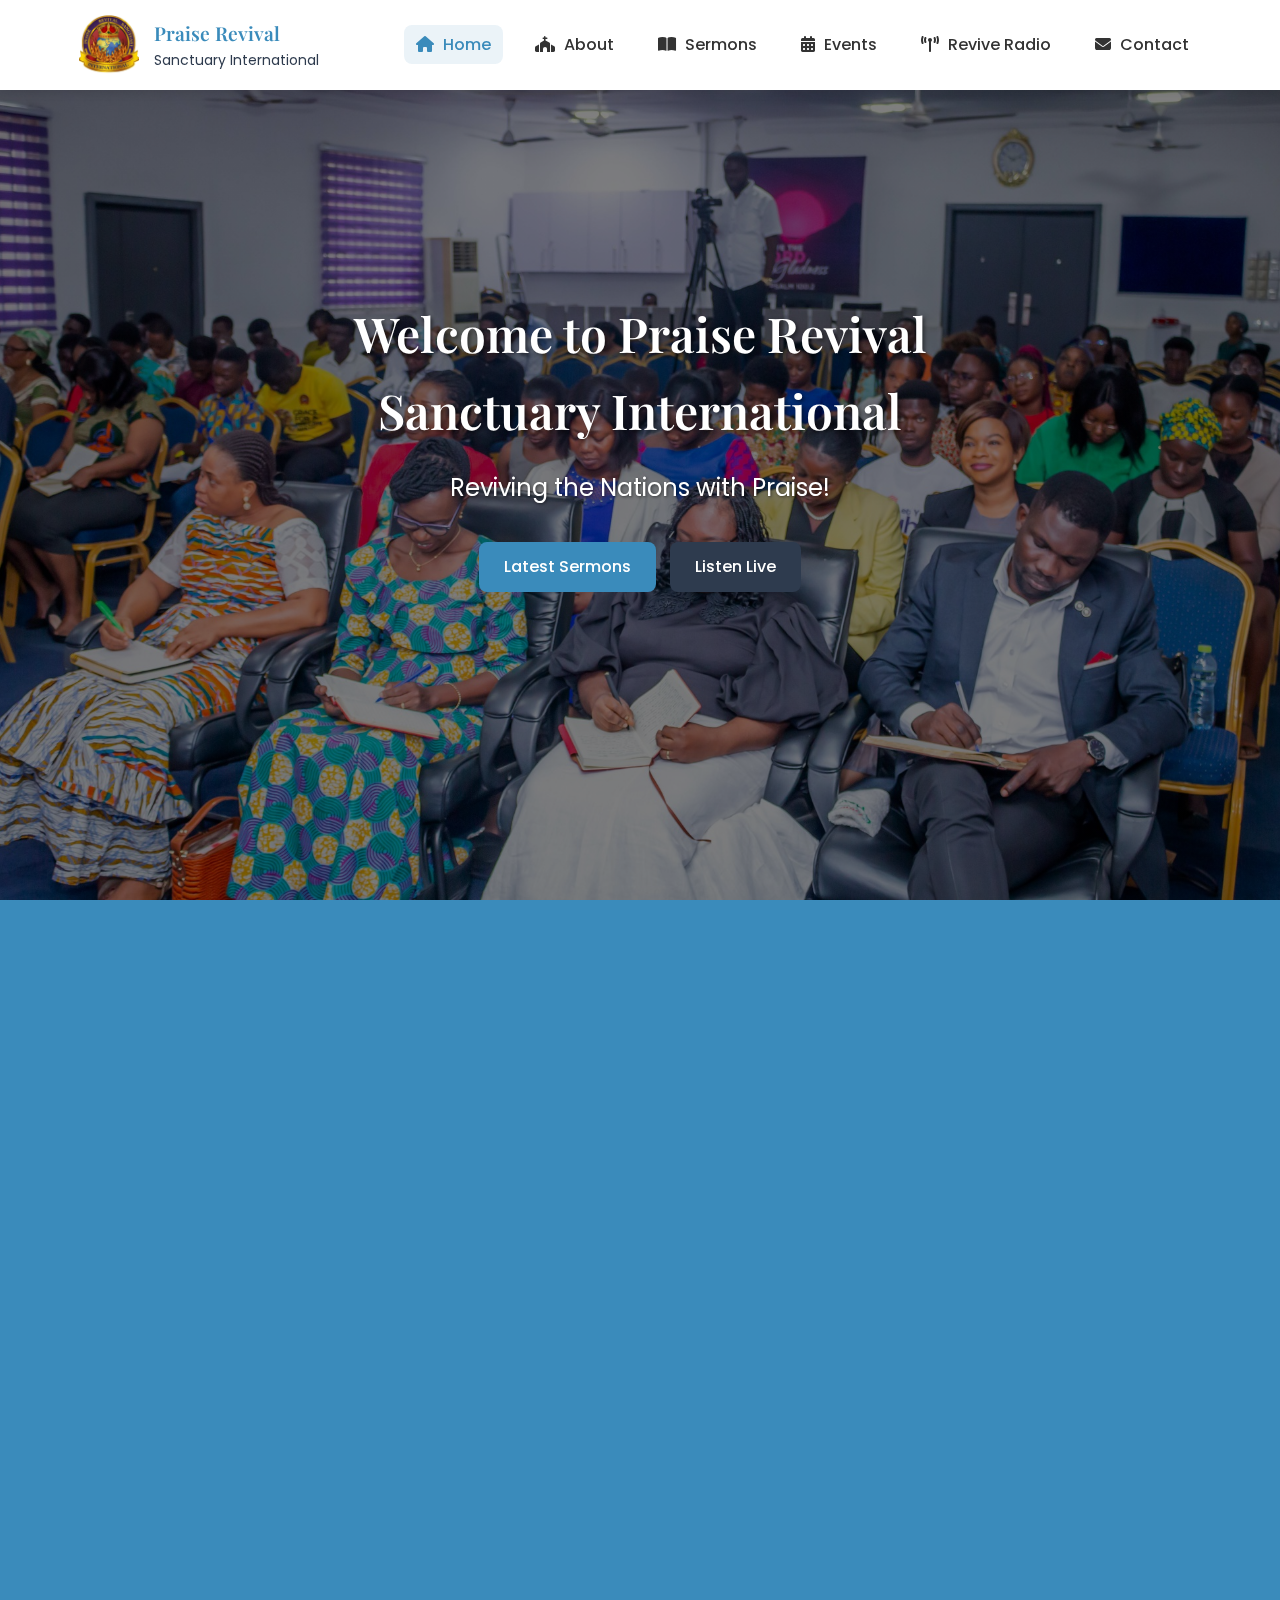
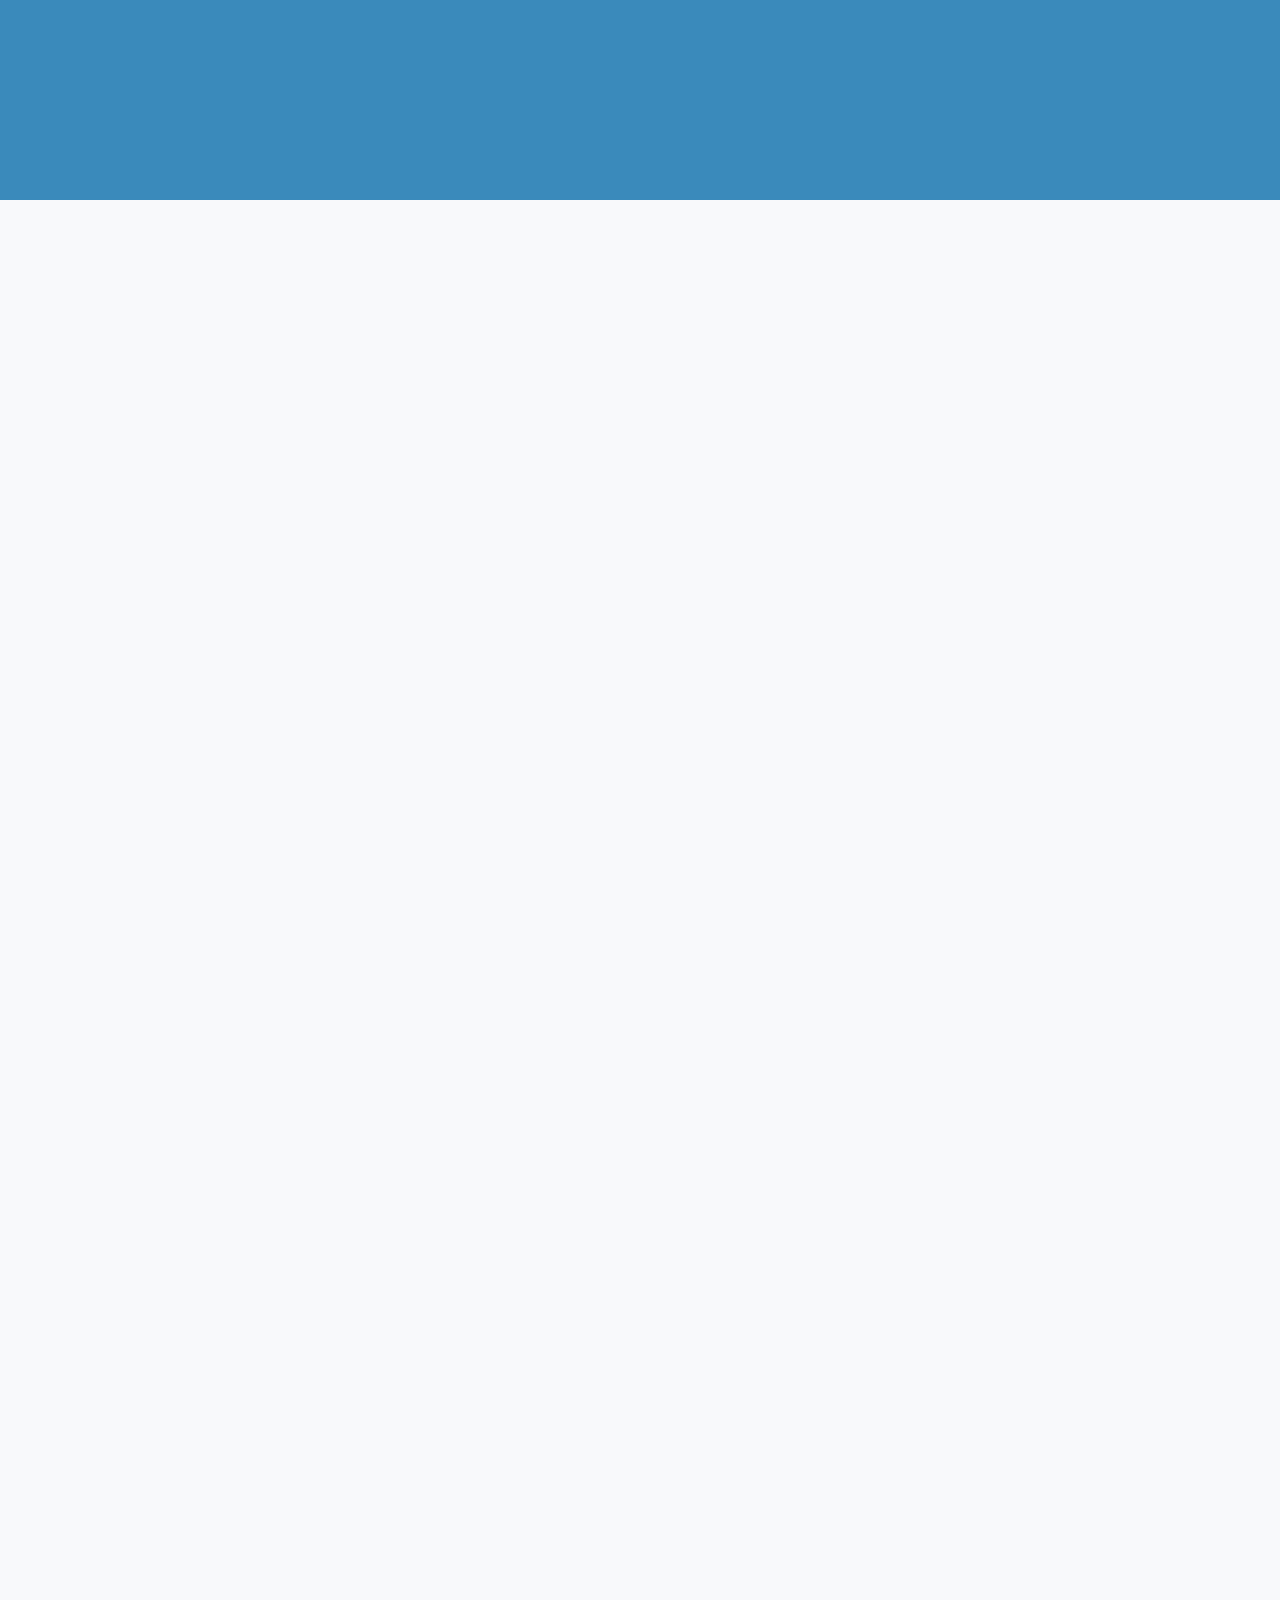
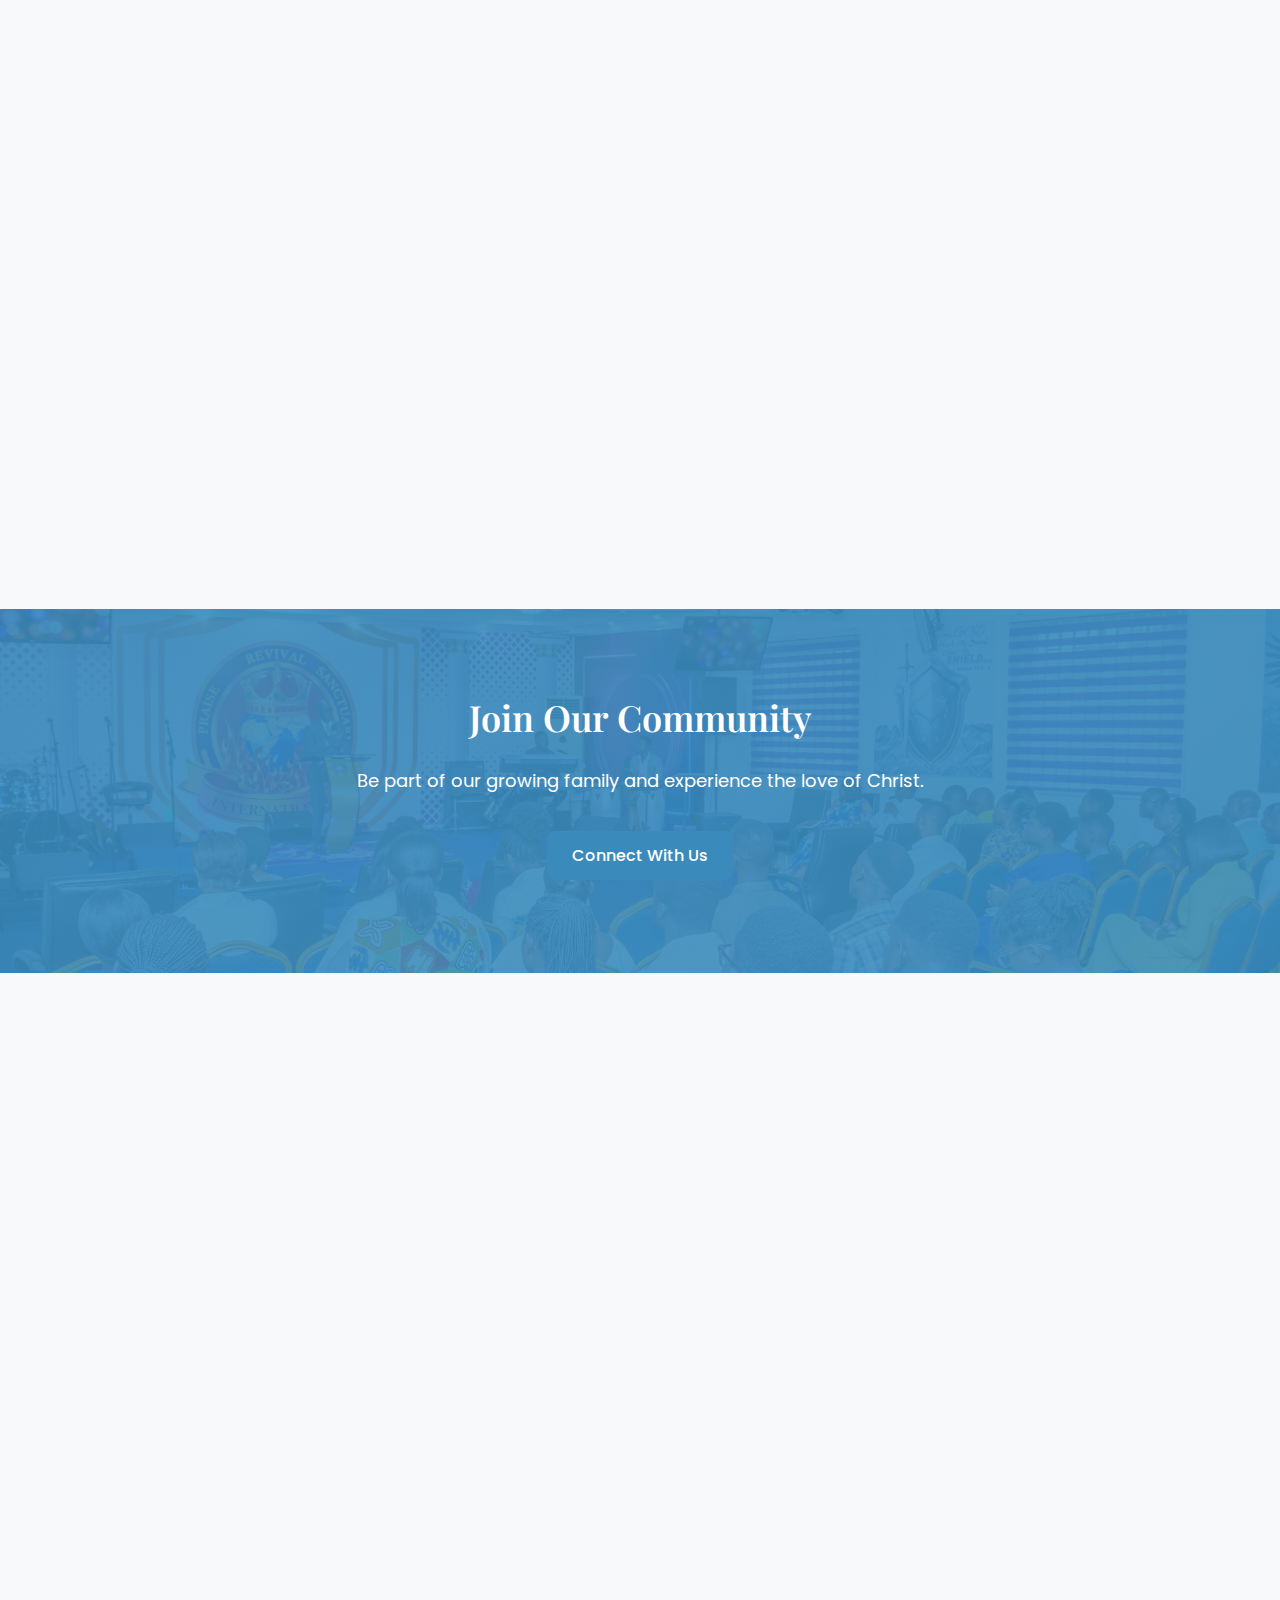
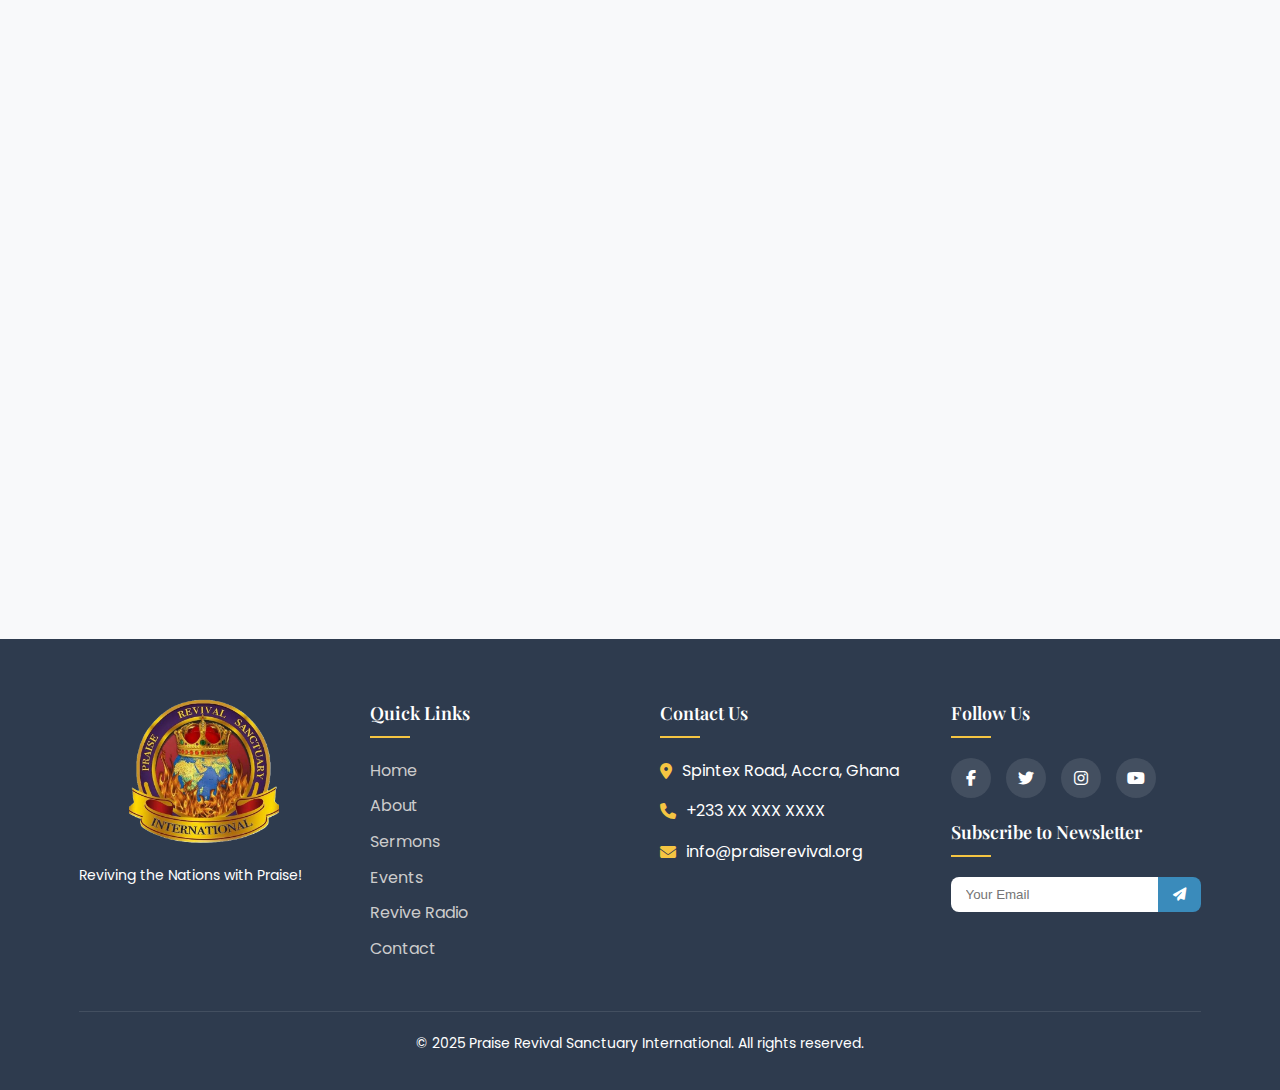
<file: index.html>
<!DOCTYPE html>
<html lang="en">
<head>
    <meta charset="UTF-8">
    <meta name="viewport" content="width=device-width, initial-scale=1.0">
    <title>Praise Revival Sanctuary International</title>
    <link rel="stylesheet" href="css/styles.css">
    <link rel="stylesheet" href="css/animations.css">
    <link rel="stylesheet" href="css/sermons.css">
    <link rel="stylesheet" href="https://cdnjs.cloudflare.com/ajax/libs/font-awesome/6.4.0/css/all.min.css">
    <link rel="shortcut icon" href="images/praise revival.png" type="image/x-icon">
    <link href="https://fonts.googleapis.com/css2?family=Poppins:wght@300;400;500;600;700&family=Playfair+Display:wght@400;500;600;700&display=swap" rel="stylesheet">
    <link rel="stylesheet" href="https://unpkg.com/aos@next/dist/aos.css" />
</head>
<body>
    <div class="page-transition"></div>
    <header>
        <div class="container">
            <div class="logo" onclick="window.location.href='index.html'">
                <img src="images/praise revival.jpg" alt="Logo">
                <div class="logo-text">
                    <h1>Praise Revival</h1>
                    <p>Sanctuary International</p>
                </div>
            </div>
            <nav>
                <div class="menu-toggle">
                    <i class="fas fa-bars"></i>
                </div>
                <ul class="nav-links">
                    <li><a href="index.html" class="active"><i class="fas fa-home"></i> Home</a></li>
                    <li><a href="about.html"><i class="fas fa-church"></i> About</a></li>
                    <li><a href="index.html#sermons"><i class="fas fa-book-open"></i> Sermons</a></li>
                    <li><a href="index.html#services"><i class="fas fa-calendar-alt"></i> Events</a></li>
                    <li><a href="radio.html"><i class="fas fa-broadcast-tower"></i> Revive Radio</a></li>
                    <!-- <li><a href="get-involved.html"><i class="fas fa-hands-helping"></i> Get Involved</a></li> -->
                    <!-- <li><a href="give.html"><i class="fas fa-hand-holding-heart"></i> Give</a></li> -->
                    <li><a href="contact.html"><i class="fas fa-envelope"></i> Contact</a></li>
                </ul>
            </nav>
        </div>
    </header>

    <section class="hero">
        <div class="hero-content" data-aos="fade-up">
            <h1 class="fade-in">Welcome to Praise Revival Sanctuary International</h1>
            <p class="slide-in-up">Reviving the Nations with Praise!</p>
            <div class="hero-buttons slide-in-up">
                <a href="index.html#sermons" class="btn btn-primary">Latest Sermons</a>
                <a href="radio.html" class="btn btn-secondary">Listen Live</a>
            </div>
        </div>
    </section>

    <section class="welcome reveal-element">
        <div class="container">
            <div class="section-header" data-aos="fade-up">
                <h2>Our Mission</h2>
                <div class="divider"></div>
            </div>
            <div class="welcome-content">
                <div class="welcome-text" data-aos="fade-right" data-aos-delay="100">
                    <p>We are committed to transforming lives through worship, prayer, and the Word of God. At Praise Revival Sanctuary International, we believe in creating a community where everyone can experience God's love and grace.</p>
                    <a href="about.html" class="btn btn-outline">Learn More</a>
                </div>
                <div class="welcome-image" data-aos="fade-left" data-aos-delay="200">
                    <img src="images/pastor.jpg" alt="Pastor">
                </div>
            </div>
        </div>
    </section>

    <section class="services reveal-element" id="services">
        <div class="container">
            <div class="section-header" data-aos="fade-up">
                <h2>Upcoming Services</h2>
                <div class="divider"></div>
            </div>
            <div class="service-times stagger-reveal">
                <div class="service-card hover-effect" data-aos="fade-up" data-aos-delay="100">
                    <div class="service-icon">
                        <i class="fas fa-sun"></i>
                    </div>
                    <h3>Sunday Service</h3>
                    <p>9:00 AM - 11:30 AM</p>
                </div>
                <div class="service-card hover-effect" data-aos="fade-up" data-aos-delay="200">
                    <div class="service-icon">
                        <i class="fas fa-pray"></i>
                    </div>
                    <h3>Wednesday Prayer</h3>
                    <p>6:30 PM - 8:00 PM</p>
                </div>
                <div class="service-card hover-effect" data-aos="fade-up" data-aos-delay="300">
                    <div class="service-icon">
                        <i class="fas fa-bible"></i>
                    </div>
                    <h3>Friday Bible Study</h3>
                    <p>7:00 PM - 8:30 PM</p>
                </div>
            </div>
        </div>
    </section>

    <section class="radio-preview reveal-element">
        <div class="container">
            <div class="section-header light" data-aos="fade-up">
                <h2>Revive Radio</h2>
                <div class="divider"></div>
                <p>Your Channel for Spiritual Upliftment and Empowerment</p>
            </div>
            <div class="radio-player" data-aos="zoom-in" data-aos-delay="100">
                <div class="player-container">
                    <div class="player-controls">
                        <button class="play-button pulse" id="radioPlayButton">
                            <i class="fas fa-play"></i>
                        </button>
                        <div class="player-info">
                            <h3>Now Playing</h3>
                            <p id="currentProgram">Continuous Worship & Praise</p>
                        </div>
                    </div>
                    <a href="radio.html" class="btn btn-light">View All Programs</a>
                </div>
            </div>
        </div>
    </section>

    <section class="events-preview reveal-element">
        <div class="container">
            <div class="section-header" data-aos="fade-up">
                <h2>Upcoming Events</h2>
                <div class="divider"></div>
            </div>
            <div class="events-grid">
                <div class="event-card hover-effect" data-aos="fade-up" data-aos-delay="100">
                    <div class="event-date">
                        <span class="day">15</span>
                        <span class="month">May</span>
                    </div>
                    <div class="event-details">
                        <h3>Praise & Worship Night</h3>
                        <p><i class="fas fa-clock"></i> 7:00 PM - 9:00 PM</p>
                        <p><i class="fas fa-map-marker-alt"></i> Main Sanctuary</p>
                    </div>
                </div>
                <div class="event-card hover-effect" data-aos="fade-up" data-aos-delay="200">
                    <div class="event-date">
                        <span class="day">22</span>
                        <span class="month">May</span>
                    </div>
                    <div class="event-details">
                        <h3>Youth Conference</h3>
                        <p><i class="fas fa-clock"></i> 10:00 AM - 4:00 PM</p>
                        <p><i class="fas fa-map-marker-alt"></i> Fellowship Hall</p>
                    </div>
                </div>
                <div class="event-card hover-effect" data-aos="fade-up" data-aos-delay="300">
                    <div class="event-date">
                        <span class="day">29</span>
                        <span class="month">May</span>
                    </div>
                    <div class="event-details">
                        <h3>Community Outreach</h3>
                        <p><i class="fas fa-clock"></i> 9:00 AM - 1:00 PM</p>
                        <p><i class="fas fa-map-marker-alt"></i> Spintex Community Center</p>
                    </div>
                </div>
            </div>
            <div class="text-center">
                <a href="events.html" class="btn btn-outline">View All Events</a>
            </div>
        </div>
    </section>

    <section class="testimonials reveal-element">
        <div class="container">
            <div class="section-header" data-aos="fade-up">
                <h2>Testimonies</h2>
                <div class="divider"></div>
            </div>
            <div class="testimonial-slider" id="testimonialSlider" data-aos="fade-up" data-aos-delay="100">
                <div class="testimonial-slide active">
                    <div class="testimonial-content">
                        <div class="quote-icon"><i class="fas fa-quote-left"></i></div>
                        <p>"Praise Revival Sanctuary International has transformed my life. The teachings and community have brought me closer to God than ever before."</p>
                        <div class="testimonial-author">- Sarah M.</div>
                    </div>
                </div>
                <div class="testimonial-slide">
                    <div class="testimonial-content">
                        <div class="quote-icon"><i class="fas fa-quote-left"></i></div>
                        <p>"The worship experience at PRSI is unlike any other. I feel God's presence every time I attend service."</p>
                        <div class="testimonial-author">- James K.</div>
                    </div>
                </div>
                <div class="testimonial-slide">
                    <div class="testimonial-content">
                        <div class="quote-icon"><i class="fas fa-quote-left"></i></div>
                        <p>"Revive Radio has been a blessing in my life. I listen daily and it keeps me spiritually nourished throughout the week."</p>
                        <div class="testimonial-author">- Grace T.</div>
                    </div>
                </div>
                <div class="slider-controls">
                    <button class="prev-button" id="prevTestimonial"><i class="fas fa-chevron-left"></i></button>
                    <div class="slider-dots">
                        <span class="dot active" data-slide="0"></span>
                        <span class="dot" data-slide="1"></span>
                        <span class="dot" data-slide="2"></span>
                    </div>
                    <button class="next-button" id="nextTestimonial"><i class="fas fa-chevron-right"></i></button>
                </div>
            </div>
        </div>
    </section>

    <section class="cta">
        <div class="container">
            <div class="cta-content">
                <h2>Join Our Community</h2>
                <p>Be part of our growing family and experience the love of Christ.</p>
                <a href="contact.html" class="btn btn-primary">Connect With Us</a>
            </div>
        </div>
    </section>

    <!-- Sermons Section -->
    <section class="sermons-section reveal-element" id="sermons">
        <div class="container">
            <div class="section-header" data-aos="fade-up">
                <h2>Latest Sermons</h2>
                <div class="divider"></div>
                <p>Be inspired and uplifted by our recent messages</p>
            </div>
            <div class="sermons-grid">
                <div class="sermon-card" data-aos="fade-up" data-aos-delay="100">
                    <div class="sermon-thumbnail">
                        <img src="images/praise 4.jpg" alt="Sermon Thumbnail">
                        <div class="play-icon">
                            <i class="fas fa-play"></i>
                        </div>
                    </div>
                    <div class="sermon-details">
                        <h3>The Power of Praise</h3>
                        <div class="sermon-meta">
                            <span><i class="fas fa-calendar-alt"></i> April 12, 2025</span>
                            <span><i class="fas fa-user"></i> Rev. Ransford</span>
                        </div>
                        <p class="sermon-description">Discover how praise can break chains and open doors in your spiritual life.</p>
                        <div class="sermon-actions">
                            <a href="#"><i class="fas fa-headphones"></i> Listen</a>
                            <a href="#"><i class="fas fa-download"></i> Download</a>
                        </div>
                    </div>
                </div>
                
                <div class="sermon-card" data-aos="fade-up" data-aos-delay="200">
                    <div class="sermon-thumbnail">
                        <img src="images/pastor1.jpg" alt="Sermon Thumbnail">
                        <div class="play-icon">
                            <i class="fas fa-play"></i>
                        </div>
                    </div>
                    <div class="sermon-details">
                        <h3>Walking in Faith</h3>
                        <div class="sermon-meta">
                            <span><i class="fas fa-calendar-alt"></i> April 5, 2025</span>
                            <span><i class="fas fa-user"></i> Rev. Ransford</span>
                        </div>
                        <p class="sermon-description">Learn how to maintain unwavering faith even in the midst of life's challenges.</p>
                        <div class="sermon-actions">
                            <a href="#"><i class="fas fa-headphones"></i> Listen</a>
                            <a href="#"><i class="fas fa-download"></i> Download</a>
                        </div>
                    </div>
                </div>
                
                <div class="sermon-card" data-aos="fade-up" data-aos-delay="300">
                    <div class="sermon-thumbnail">
                        <img src="images/pastor.jpg" alt="Sermon Thumbnail">
                        <div class="play-icon">
                            <i class="fas fa-play"></i>
                        </div>
                    </div>
                    <div class="sermon-details">
                        <h3>The Grace of God</h3>
                        <div class="sermon-meta">
                            <span><i class="fas fa-calendar-alt"></i> March 29, 2025</span>
                            <span><i class="fas fa-user"></i> Lady Pastor Grace</span>
                        </div>
                        <p class="sermon-description">Understand the depth and breadth of God's amazing grace in our lives.</p>
                        <div class="sermon-actions">
                            <a href="#"><i class="fas fa-headphones"></i> Listen</a>
                            <a href="#"><i class="fas fa-download"></i> Download</a>
                        </div>
                    </div>
                </div>
                
                <div class="sermon-card" data-aos="fade-up" data-aos-delay="400">
                    <div class="sermon-thumbnail">
                        <img src="images/preaching.jpg" alt="Sermon Thumbnail">
                        <div class="play-icon">
                            <i class="fas fa-play"></i>
                        </div>
                    </div>
                    <div class="sermon-details">
                        <h3>Spiritual Growth</h3>
                        <div class="sermon-meta">
                            <span><i class="fas fa-calendar-alt"></i> March 22, 2025</span>
                            <span><i class="fas fa-user"></i> Rev. Ransford</span>
                        </div>
                        <p class="sermon-description">Practical steps to nurture your spiritual life and grow in your relationship with God.</p>
                        <div class="sermon-actions">
                            <a href="#"><i class="fas fa-headphones"></i> Listen</a>
                            <a href="#"><i class="fas fa-download"></i> Download</a>
                        </div>
                    </div>
                </div>
            </div>
            <div class="text-center sermon-view-all">
                <a href="index.html#sermons" class="btn btn-outline" data-aos="fade-up">View All Sermons</a>
            </div>
        </div>
    </section>
    
    <footer>
        <div class="container">
            <div class="footer-content">
                <div class="footer-logo">
                    <img src="images/praise revival.png" alt="Praise Revival Sanctuary International">
                    <p>Reviving the Nations with Praise!</p>
                </div>
                <div class="footer-links">
                    <h3>Quick Links</h3>
                    <ul>
                        <li><a href="index.html">Home</a></li>
                        <li><a href="about.html">About</a></li>
                        <li><a href="index.html#sermons">Sermons</a></li>
                        <li><a href="index.html#services">Events</a></li>
                        <li><a href="radio.html">Revive Radio</a></li>
                        <!-- <li><a href="get-involved.html">Get Involved</a></li> -->
                        <!-- <li><a href="give.html">Give</a></li> -->
                        <li><a href="contact.html">Contact</a></li>
                    </ul>
                </div>
                <div class="footer-contact">
                    <h3>Contact Us</h3>
                    <p><i class="fas fa-map-marker-alt"></i> Spintex Road, Accra, Ghana</p>
                    <p><i class="fas fa-phone"></i> +233 XX XXX XXXX</p>
                    <p><i class="fas fa-envelope"></i> info@praiserevival.org</p>
                </div>
                <div class="footer-social">
                    <h3>Follow Us</h3>
                    <div class="social-icons">
                        <a href="#" aria-label="Facebook"><i class="fab fa-facebook-f"></i></a>
                        <a href="#" aria-label="Twitter"><i class="fab fa-twitter"></i></a>
                        <a href="#" aria-label="Instagram"><i class="fab fa-instagram"></i></a>
                        <a href="#" aria-label="YouTube"><i class="fab fa-youtube"></i></a>
                    </div>
                    <div class="newsletter">
                        <h3>Subscribe to Newsletter</h3>
                        <form class="newsletter-form">
                            <input type="email" placeholder="Your Email" required>
                            <button type="submit"><i class="fas fa-paper-plane"></i></button>
                        </form>
                    </div>
                </div>
            </div>
            <div class="footer-bottom">
                <p>&copy; 2025 Praise Revival Sanctuary International. All rights reserved.</p>
            </div>
        </div>
    </footer>

    <script src="https://unpkg.com/aos@next/dist/aos.js"></script>
<script src="js/main.js"></script>
<script src="js/animations.js"></script>
</body>
</html>
</file>
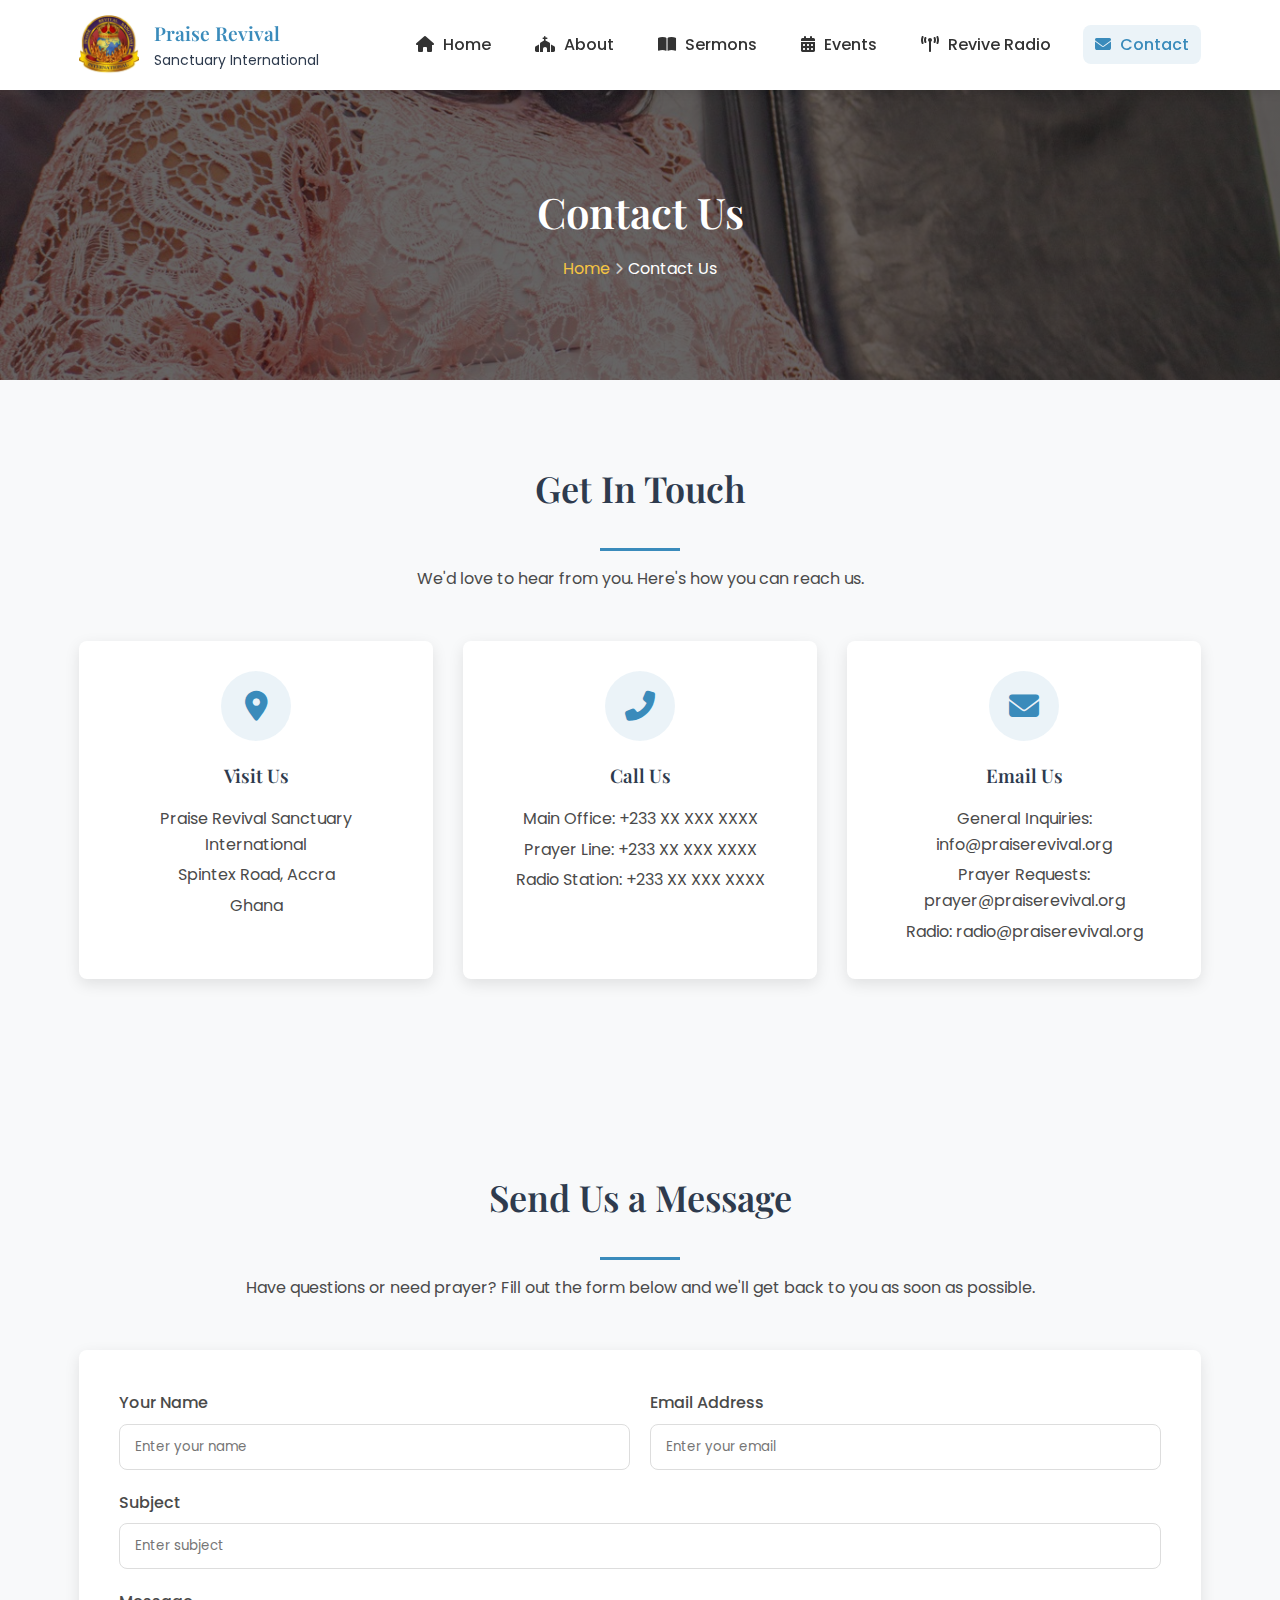
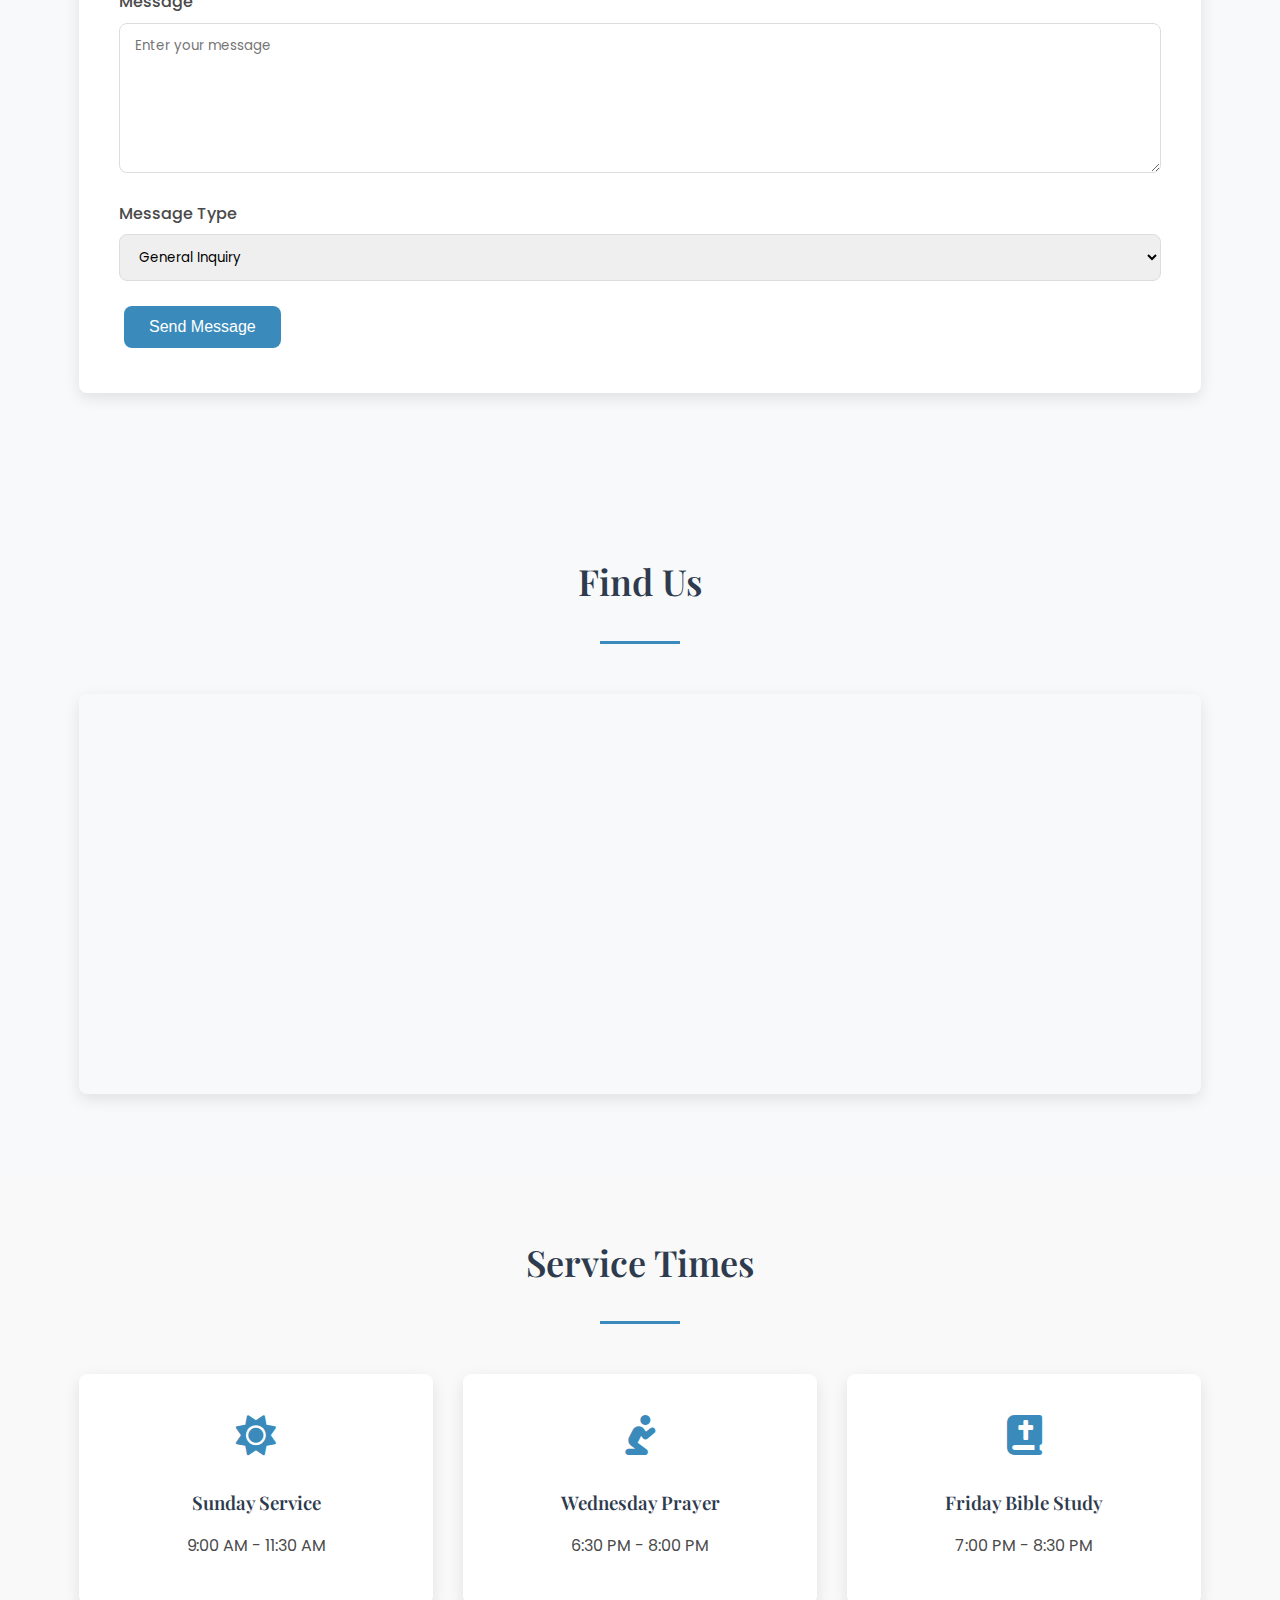
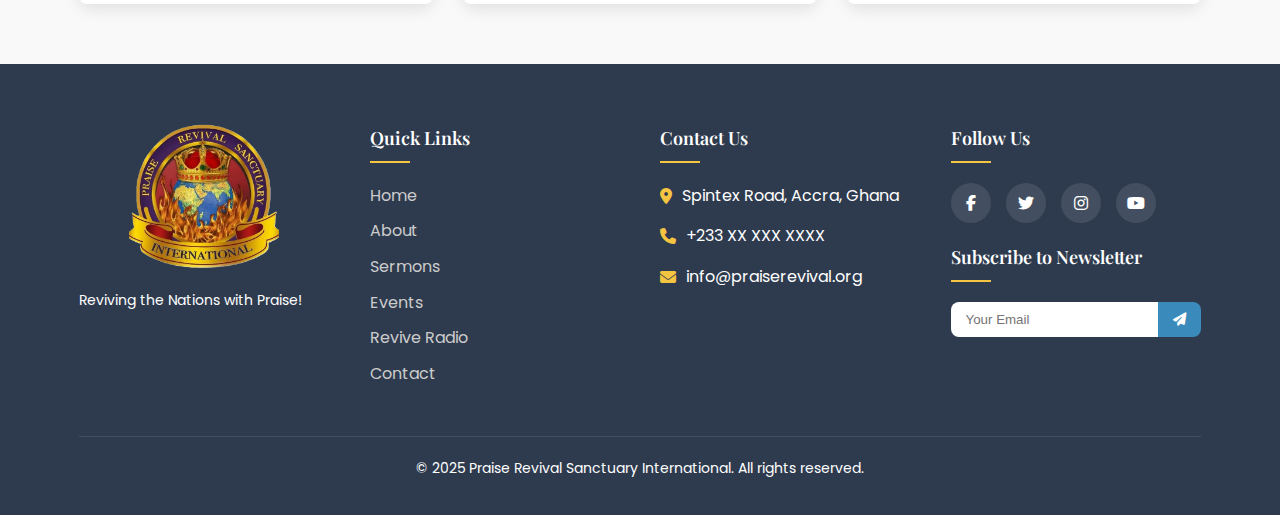
<file: contact.html>
<!DOCTYPE html>
<html lang="en">
<head>
    <meta charset="UTF-8">
    <meta name="viewport" content="width=device-width, initial-scale=1.0">
    <title>Contact Us - Praise Revival Sanctuary International</title>
    <link rel="stylesheet" href="css/styles.css">
    <link rel="stylesheet" href="css/contact.css">
    <link rel="shortcut icon" href="images/praise revival.png" type="image/x-icon">
    <link rel="stylesheet" href="https://cdnjs.cloudflare.com/ajax/libs/font-awesome/6.4.0/css/all.min.css">
    <link href="https://fonts.googleapis.com/css2?family=Poppins:wght@300;400;500;600;700&family=Playfair+Display:wght@400;500;600;700&display=swap" rel="stylesheet">
    
</head>
<body>
    <header>
        <div class="container">
            <div class="logo" onclick="window.location.href='index.html'">
                <img src="images/praise revival.jpg" alt="Logo">
                <div class="logo-text">
                    <h1>Praise Revival</h1>
                    <p>Sanctuary International</p>
                </div>
            </div>
            <nav>
                <div class="menu-toggle">
                    <i class="fas fa-bars"></i>
                </div>
                <ul class="nav-links">
                    <li><a href="index.html"><i class="fas fa-home"></i> Home</a></li>
                    <li><a href="about.html"><i class="fas fa-church"></i> About</a></li>
                    <li><a href="index.html#sermons"><i class="fas fa-book-open"></i> Sermons</a></li>
                    <li><a href="index.html#services"><i class="fas fa-calendar-alt"></i> Events</a></li>
                    <li><a href="radio.html"><i class="fas fa-broadcast-tower"></i> Revive Radio</a></li>
                    <!-- <li><a href="get-involved.html"><i class="fas fa-hands-helping"></i> Get Involved</a></li> -->
                    <!-- <li><a href="give.html"><i class="fas fa-hand-holding-heart"></i> Give</a></li> -->
                    <li><a href="contact.html" class="active"><i class="fas fa-envelope"></i> Contact</a></li>
                </ul>
            </nav>
        </div>
    </header>

    <section class="page-banner">
        <div class="banner-content">
            <h1>Contact Us</h1>
            <div class="breadcrumbs">
                <a href="index.html">Home</a> <i class="fas fa-chevron-right"></i> <span>Contact Us</span>
            </div>
        </div>
    </section>

    <section class="contact-info">
        <div class="container">
            <div class="section-header">
                <h2>Get In Touch</h2>
                <div class="divider"></div>
                <p>We'd love to hear from you. Here's how you can reach us.</p>
            </div>
            
            <div class="contact-grid">
                <div class="contact-info-card">
                    <div class="contact-icon">
                        <i class="fas fa-map-marker-alt"></i>
                    </div>
                    <h3>Visit Us</h3>
                    <p>Praise Revival Sanctuary International</p>
                    <p>Spintex Road, Accra</p>
                    <p>Ghana</p>
                </div>
                
                <div class="contact-info-card">
                    <div class="contact-icon">
                        <i class="fas fa-phone-alt"></i>
                    </div>
                    <h3>Call Us</h3>
                    <p>Main Office: +233 XX XXX XXXX</p>
                    <p>Prayer Line: +233 XX XXX XXXX</p>
                    <p>Radio Station: +233 XX XXX XXXX</p>
                </div>
                
                <div class="contact-info-card">
                    <div class="contact-icon">
                        <i class="fas fa-envelope"></i>
                    </div>
                    <h3>Email Us</h3>
                    <p>General Inquiries: info@praiserevival.org</p>
                    <p>Prayer Requests: prayer@praiserevival.org</p>
                    <p>Radio: radio@praiserevival.org</p>
                </div>
            </div>
        </div>
    </section>

    <section class="contact-form-section">
        <div class="container">
            <div class="section-header">
                <h2>Send Us a Message</h2>
                <div class="divider"></div>
                <p>Have questions or need prayer? Fill out the form below and we'll get back to you as soon as possible.</p>
            </div>
            
            <div class="contact-form">
                <form id="contactForm">
                    <div class="form-row" style="display: flex; gap: 20px;">
                        <div class="form-group" style="flex: 1;">
                            <label for="name">Your Name</label>
                            <input type="text" class="form-control" id="name" placeholder="Enter your name" required>
                        </div>
                        <div class="form-group" style="flex: 1;">
                            <label for="email">Email Address</label>
                            <input type="email" class="form-control" id="email" placeholder="Enter your email" required>
                        </div>
                    </div>
                    
                    <div class="form-group">
                        <label for="subject">Subject</label>
                        <input type="text" class="form-control" id="subject" placeholder="Enter subject">
                    </div>
                    
                    <div class="form-group">
                        <label for="message">Message</label>
                        <textarea class="form-control" id="message" placeholder="Enter your message" required></textarea>
                    </div>
                    
                    <div class="form-group">
                        <label for="messageType">Message Type</label>
                        <select class="form-control" id="messageType">
                            <option value="general">General Inquiry</option>
                            <option value="prayer">Prayer Request</option>
                            <option value="testimony">Share Testimony</option>
                            <option value="volunteer">Volunteer Information</option>
                            <option value="radio">Radio Program</option>
                        </select>
                    </div>
                    
                    <button type="submit" class="btn btn-primary">Send Message</button>
                </form>
            </div>
        </div>
    </section>

    <section class="map-section">
        <div class="container">
            <div class="section-header">
                <h2>Find Us</h2>
                <div class="divider"></div>
            </div>
            
            <div class="map-container">
                <!-- Replace with actual Google Maps embed code for your location -->
                <iframe src="https://www.google.com/maps/embed?pb=!1m18!1m12!1m3!1d3970.4763674764868!2d-0.10920982501420769!3d5.643997794337216!2m3!1f0!2f0!3f0!3m2!1i1024!2i768!4f13.1!3m3!1m2!1s0xfdf847babce4bb3%3A0xa910c7e12aef30af!2sPraise%20Revival%20Sanctuary!5e0!3m2!1sen!2sgh!4v1744823750860!5m2!1sen!2sgh" width="600" height="450" style="border:0;" allowfullscreen="" loading="lazy" referrerpolicy="no-referrer-when-downgrade"></iframe>
            </div>
        </div>
    </section>

    <section class="service-times" style="background-color: #f9f9f9; padding: 60px 0;">
        <div class="container">
            <div class="section-header">
                <h2>Service Times</h2>
                <div class="divider"></div>
            </div>
            <div class="service-times-grid" style="display: flex; justify-content: center; gap: 30px; flex-wrap: wrap; margin-top: 30px;">
                <div class="service-card">
                    <div class="service-icon">
                        <i class="fas fa-sun"></i>
                    </div>
                    <h3>Sunday Service</h3>
                    <p>9:00 AM - 11:30 AM</p>
                </div>
                <div class="service-card">
                    <div class="service-icon">
                        <i class="fas fa-pray"></i>
                    </div>
                    <h3>Wednesday Prayer</h3>
                    <p>6:30 PM - 8:00 PM</p>
                </div>
                <div class="service-card">
                    <div class="service-icon">
                        <i class="fas fa-bible"></i>
                    </div>
                    <h3>Friday Bible Study</h3>
                    <p>7:00 PM - 8:30 PM</p>
                </div>
            </div>
        </div>
    </section>

    <footer>
        <div class="container">
            <div class="footer-content">
                <div class="footer-logo">
                    <img src="images/praise revival.png" alt="Praise Revival Sanctuary International">
                    <p>Reviving the Nations with Praise!</p>
                </div>
                <div class="footer-links">
                    <h3>Quick Links</h3>
                    <ul>
                        <li><a href="index.html">Home</a></li>
                        <li><a href="about.html">About</a></li>
                        <li><a href="index.html#sermons">Sermons</a></li>
                        <li><a href="index.html#services">Events</a></li>
                        <li><a href="radio.html">Revive Radio</a></li>
                        <!-- <li><a href="get-involved.html">Get Involved</a></li> -->
                        <!-- <li><a href="give.html">Give</a></li> -->
                        <li><a href="contact.html">Contact</a></li>
                    </ul>
                </div>
                <div class="footer-contact">
                    <h3>Contact Us</h3>
                    <p><i class="fas fa-map-marker-alt"></i> Spintex Road, Accra, Ghana</p>
                    <p><i class="fas fa-phone"></i> +233 XX XXX XXXX</p>
                    <p><i class="fas fa-envelope"></i> info@praiserevival.org</p>
                </div>
                <div class="footer-social">
                    <h3>Follow Us</h3>
                    <div class="social-icons">
                        <a href="#" aria-label="Facebook"><i class="fab fa-facebook-f"></i></a>
                        <a href="#" aria-label="Twitter"><i class="fab fa-twitter"></i></a>
                        <a href="#" aria-label="Instagram"><i class="fab fa-instagram"></i></a>
                        <a href="#" aria-label="YouTube"><i class="fab fa-youtube"></i></a>
                    </div>
                    <div class="newsletter">
                        <h3>Subscribe to Newsletter</h3>
                        <form class="newsletter-form">
                            <input type="email" placeholder="Your Email" required>
                            <button type="submit"><i class="fas fa-paper-plane"></i></button>
                        </form>
                    </div>
                </div>
            </div>
            <div class="footer-bottom">
                <p>&copy; 2025 Praise Revival Sanctuary International. All rights reserved.</p>
            </div>
        </div>
    </footer>

    <script src="js/main.js"></script>
    <script>
        // Contact form submission
        document.getElementById('contactForm').addEventListener('submit', function(e) {
            e.preventDefault();
            
            // In a real implementation, this would send the form data to a server
            // For now, just show a success message
            alert('Thank you for your message! We will get back to you soon.');
            this.reset();
        });
    </script>
</body>
</html>
</file>
<file: css/styles.css>
/* Base Styles */
:root {
    --primary-color: #3a8bbb; /* Light blue */
    --secondary-color: #2e3b4e; /* Darker blue */
    --accent-color: #f5c542; /* Gold accent */
    --light-color: #f8f9fa; /* Off-white */
    --dark-color: #333; /* Dark gray */
    --text-color: #4a4a4a; /* Medium gray for text */
    --border-radius: 8px;
    --box-shadow: 0 5px 15px rgba(0, 0, 0, 0.1);
    --transition: all 0.3s ease;
}

* {
    margin: 0;
    padding: 0;
    box-sizing: border-box;
}

html {
    scroll-behavior: smooth;
    overflow-y: auto;
}

body {
    font-family: 'Poppins', sans-serif;
    color: var(--text-color);
    line-height: 1.6;
    background-color: var(--light-color);
    overflow-x: hidden;
    width: 100%;
    max-width: 100%;
    overflow-y: auto;
}

.container {
    width: 90%;
    max-width: 1200px;
    margin: 0 auto;
    padding: 0 15px;
}

h1, h2, h3, h4, h5, h6 {
    font-family: 'Playfair Display', serif;
    color: var(--secondary-color);
    margin-bottom: 15px;
    font-weight: 600;
}

p {
    margin-bottom: 15px;
}

a {
    text-decoration: none;
    color: var(--primary-color);
    transition: var(--transition);
}

a:hover {
    color: var(--secondary-color);
}

img {
    max-width: 100%;
    height: auto;
    display: block;
}

.text-center {
    text-align: center;
}

/* Buttons */
.btn {
    display: inline-block;
    padding: 12px 25px;
    border-radius: var(--border-radius);
    font-weight: 500;
    text-align: center;
    cursor: pointer;
    transition: var(--transition);
    border: none;
    font-size: 16px;
    margin: 5px;
}

.btn-primary {
    background-color: var(--primary-color);
    color: white;
}

.btn-primary:hover {
    background-color: var(--secondary-color);
    color: white;
}

.btn-secondary {
    background-color: var(--secondary-color);
    color: white;
}

.btn-secondary:hover {
    background-color: var(--primary-color);
    color: white;
}

.btn-outline {
    background-color: transparent;
    color: var(--primary-color);
    border: 2px solid var(--primary-color);
}

.btn-outline:hover {
    background-color: var(--primary-color);
    color: white;
}

.btn-light {
    background-color: white;
    color: var(--primary-color);
}

.btn-light:hover {
    background-color: var(--light-color);
    color: var(--secondary-color);
}

/* Header & Navigation */
header {
    background-color: white;
    box-shadow: 0 2px 10px rgba(0, 0, 0, 0.1);
    position: fixed;
    width: 100%;
    z-index: 1000;
    top: 0;
}

header .container {
    display: flex;
    justify-content: space-between;
    align-items: center;
    padding: 15px;
}

.logo {
    display: flex;
    align-items: center;
    cursor: pointer;
}

.logo img {
    height: 60px;
    margin-right: 15px;
}

.logo-text h1 {
    font-size: clamp(18px, 1.5vw, 24px);
    margin-bottom: 0;
    color: var(--primary-color);
}

.logo-text p {
    font-size: clamp(12px, 1.2vw, 14px);
    margin-bottom: 0;
    color: var(--secondary-color);
}

nav {
    display: flex;
    align-items: center;
}

.nav-links {
    display: flex;
    list-style: none;
    margin: 0;
    padding: 0;
}

.nav-links li {
    margin-left: 20px;
}

.nav-links li a {
    color: var(--dark-color);
    font-weight: 500;
    padding: 8px 12px;
    border-radius: var(--border-radius);
    transition: var(--transition);
}

.nav-links li a:hover,
.nav-links li a.active {
    color: var(--primary-color);
    background-color: rgba(58, 139, 187, 0.1);
}

.nav-links li a i {
    margin-right: 5px;
}

.menu-toggle {
    display: none;
    font-size: 24px;
    cursor: pointer;
    color: var(--secondary-color);
}

/* Hero Section */
.hero {
    background: linear-gradient(rgba(0, 0, 0, 0.5), rgba(0, 0, 0, 0.5)), url('../images/praise3.jpg') center/cover no-repeat;
    height: 100vh;
    display: flex;
    align-items: center;
    justify-content: center;
    text-align: center;
    color: white;
    padding-top: 80px; /* Account for fixed header */
    width: 100%;
    max-width: 100vw;
}

.hero-content {
    max-width: 800px;
    padding: 0 20px;
}

.hero h1 {
    font-size: 48px;
    margin-bottom: 20px;
    color: white;
    text-shadow: 2px 2px 4px rgba(0, 0, 0, 0.5);
}

.hero p {
    font-size: 24px;
    margin-bottom: 30px;
    text-shadow: 1px 1px 3px rgba(0, 0, 0, 0.5);
}

.hero-buttons {
    margin-top: 30px;
}

/* Section Styling */
section {
    padding: 80px 0;
    width: 100%;
    max-width: 100vw;
}

.section-header {
    text-align: center;
    margin-bottom: 50px;
}

.section-header h2 {
    font-size: 36px;
    position: relative;
    display: inline-block;
}

.divider {
    height: 3px;
    width: 80px;
    background-color: var(--primary-color);
    margin: 15px auto;
}

.section-header.light h2,
.section-header.light p {
    color: white;
}

.section-header.light .divider {
    background-color: white;
}

/* Welcome Section */
.welcome-content {
    display: flex;
    align-items: center;
    gap: 40px;
}

.welcome-text {
    flex: 1;
}

.welcome-image {
    flex: 1;
    border-radius: var(--border-radius);
    overflow: hidden;
    box-shadow: var(--box-shadow);
}

/* Services Section */
.service-times {
    display: flex;
    justify-content: center;
    gap: 30px;
    flex-wrap: wrap;
}

.service-card {
    background-color: white;
    border-radius: var(--border-radius);
    padding: 30px;
    box-shadow: var(--box-shadow);
    text-align: center;
    flex: 1;
    min-width: 250px;
    transition: var(--transition);
}

.service-card:hover {
    transform: translateY(-10px);
}

.service-icon {
    font-size: 40px;
    color: var(--primary-color);
    margin-bottom: 20px;
}

/* Radio Preview Section */
.radio-preview {
    background: linear-gradient(rgba(46, 59, 78, 0.9), rgba(46, 59, 78, 0.9)), url('../images/radiobg.jpg') center/cover no-repeat;
    color: white;
    width: 100%;
    max-width: 100vw;
}

.radio-player {
    max-width: 600px;
    margin: 0 auto;
}

.player-container {
    background-color: rgba(255, 255, 255, 0.1);
    border-radius: var(--border-radius);
    padding: 30px;
    display: flex;
    flex-direction: column;
    align-items: center;
    backdrop-filter: blur(10px);
}

.player-controls {
    display: flex;
    align-items: center;
    margin-bottom: 20px;
    width: 100%;
}

.play-button {
    background-color: var(--accent-color);
    color: var(--dark-color);
    width: 60px;
    height: 60px;
    border-radius: 50%;
    display: flex;
    align-items: center;
    justify-content: center;
    font-size: 24px;
    cursor: pointer;
    margin-right: 20px;
    border: none;
    transition: var(--transition);
}

.play-button:hover {
    transform: scale(1.1);
}

.player-info {
    flex: 1;
}

.player-info h3 {
    color: white;
    margin-bottom: 5px;
}

/* Events Preview Section */
.events-grid {
    display: grid;
    grid-template-columns: repeat(auto-fit, minmax(280px, 1fr));
    gap: 30px;
    margin-bottom: 40px;
    width: 100%;
}

.event-card {
    background-color: white;
    border-radius: var(--border-radius);
    overflow: hidden;
    box-shadow: var(--box-shadow);
    display: flex;
    transition: var(--transition);
}

.event-card:hover {
    transform: translateY(-5px);
    box-shadow: 0 10px 20px rgba(0, 0, 0, 0.15);
}

.event-date {
    background-color: var(--primary-color);
    color: white;
    padding: 15px;
    display: flex;
    flex-direction: column;
    align-items: center;
    justify-content: center;
    min-width: 80px;
}

.event-date .day {
    font-size: 24px;
    font-weight: bold;
}

.event-date .month {
    font-size: 14px;
}

.event-details {
    padding: 20px;
    flex: 1;
}

.event-details h3 {
    margin-bottom: 10px;
}

.event-details p {
    margin-bottom: 5px;
    font-size: 14px;
}

.event-details i {
    margin-right: 5px;
    color: var(--primary-color);
}

/* Testimonials Section */
.testimonials {
    background-color: #f9f9f9;
}

.testimonial-slider {
    position: relative;
    max-width: 800px;
    margin: 0 auto;
}

.testimonial-slide {
    display: none;
    animation: fadeEffect 1s;
}

.testimonial-slide.active {
    display: block;
}

@keyframes fadeEffect {
    from {opacity: 0.7;}
    to {opacity: 1;}
}

.testimonial-content {
    background-color: white;
    border-radius: var(--border-radius);
    padding: 40px;
    box-shadow: var(--box-shadow);
    text-align: center;
    position: relative;
}

.quote-icon {
    font-size: 30px;
    color: var(--primary-color);
    opacity: 0.3;
    margin-bottom: 20px;
}

.testimonial-author {
    font-weight: 600;
    margin-top: 20px;
    color: var(--secondary-color);
}

.slider-controls {
    display: flex;
    justify-content: center;
    align-items: center;
    margin-top: 30px;
}

.prev-button,
.next-button {
    background-color: white;
    color: var(--primary-color);
    width: 40px;
    height: 40px;
    border-radius: 50%;
    display: flex;
    align-items: center;
    justify-content: center;
    cursor: pointer;
    border: 1px solid var(--primary-color);
    transition: var(--transition);
}

.prev-button:hover,
.next-button:hover {
    background-color: var(--primary-color);
    color: white;
}

.slider-dots {
    display: flex;
    margin: 0 15px;
}

.dot {
    width: 10px;
    height: 10px;
    border-radius: 50%;
    background-color: #ccc;
    margin: 0 5px;
    cursor: pointer;
    transition: var(--transition);
}

.dot.active {
    background-color: var(--primary-color);
}

/* CTA Section */
.cta {
    background: linear-gradient(rgba(58, 139, 187, 0.9), rgba(58, 139, 187, 0.9)), url('../images/congregation.jpg') center/cover no-repeat;
    color: white;
    text-align: center;
}

.cta-content h2 {
    color: white;
    font-size: 36px;
    margin-bottom: 20px;
}

.cta-content p {
    font-size: 18px;
    margin-bottom: 30px;
    max-width: 600px;
    margin-left: auto;
    margin-right: auto;
}

/* Footer */
footer {
    background-color: var(--secondary-color);
    color: white;
    padding: 60px 0 20px;
}

.footer-content {
    display: grid;
    grid-template-columns: repeat(auto-fit, minmax(200px, 1fr));
    gap: 40px;
    margin-bottom: 40px;
}

.footer-logo img {
    /* height: 60px; */
    max-width: 150px;
    margin: 0 auto;
    margin-bottom: 15px;
}

.footer-logo p {
    font-size: 14px;
}

.footer-links h3,
.footer-contact h3,
.footer-social h3 {
    color: white;
    font-size: 18px;
    margin-bottom: 20px;
    position: relative;
    padding-bottom: 10px;
}

.footer-links h3:after,
.footer-contact h3:after,
.footer-social h3:after {
    content: '';
    position: absolute;
    left: 0;
    bottom: 0;
    width: 40px;
    height: 2px;
    background-color: var(--accent-color);
}

.footer-links ul {
    list-style: none;
}

.footer-links ul li {
    margin-bottom: 10px;
}

.footer-links ul li a {
    color: #ccc;
    transition: var(--transition);
}

.footer-links ul li a:hover {
    color: white;
    padding-left: 5px;
}

.footer-contact p {
    margin-bottom: 15px;
    display: flex;
    align-items: center;
}

.footer-contact p i {
    margin-right: 10px;
    color: var(--accent-color);
}

.social-icons {
    display: flex;
    gap: 15px;
    margin-bottom: 20px;
}

.social-icons a {
    display: flex;
    align-items: center;
    justify-content: center;
    width: 40px;
    height: 40px;
    background-color: rgba(255, 255, 255, 0.1);
    border-radius: 50%;
    color: white;
    transition: var(--transition);
}

.social-icons a:hover {
    background-color: var(--primary-color);
    transform: translateY(-3px);
}

.newsletter-form {
    display: flex;
    margin-top: 15px;
}

.newsletter-form input {
    flex: 1;
    padding: 10px 15px;
    border: none;
    border-radius: var(--border-radius) 0 0 var(--border-radius);
    outline: none;
}

.newsletter-form button {
    background-color: var(--primary-color);
    color: white;
    border: none;
    padding: 0 15px;
    border-radius: 0 var(--border-radius) var(--border-radius) 0;
    cursor: pointer;
    transition: var(--transition);
}

.newsletter-form button:hover {
    background-color: var(--accent-color);
}

.footer-bottom {
    text-align: center;
    padding-top: 20px;
    border-top: 1px solid rgba(255, 255, 255, 0.1);
    font-size: 14px;
}

/* Responsive Styles */
@media screen and (max-width: 992px) {
    .welcome-content {
        flex-direction: column;
    }
    
    .welcome-image {
        order: -1;
        margin-bottom: 30px;
    }
    
    .hero h1 {
        font-size: 36px;
    }
    
    .hero p {
        font-size: 18px;
    }
}

@media screen and (max-width: 768px) {
    header .container {
        flex-direction: column;
        text-align: center;
        width: 100%;
        max-width: 100%;
    }
    
    .logo {
        margin-bottom: 15px;
        justify-content: center;
    }
    
    .menu-toggle {
        display: block;
        position: absolute;
        top: 25px;
        right: 25px;
    }
    
    .nav-links {
        position: fixed;
        top: 90px;
        left: -100%;
        width: 100%;
        height: calc(100vh - 90px);
        background-color: white;
        flex-direction: column;
        align-items: center;
        padding: 30px 0;
        transition: var(--transition);
        box-shadow: 0 5px 10px rgba(0, 0, 0, 0.1);
        overflow-y: auto;
        
    }
    
    .nav-links.active {
        left: 0;
    }
    
    .nav-links li {
        margin: 15px 0;
    }
    
    .section-header h2 {
        font-size: 28px;
    }
    
    .service-card {
        min-width: 100%;
    }
    
    .footer-content {
        grid-template-columns: 1fr;
        text-align: center;
    }
    
    .footer-logo {
        display: flex;
        flex-direction: column;
        align-items: center;
    }
    
    .footer-links h3:after,
    .footer-contact h3:after,
    .footer-social h3:after {
        left: 50%;
        transform: translateX(-50%);
    }
    
    .footer-contact p {
        justify-content: center;
    }
    
    .social-icons {
        justify-content: center;
    }
}

@media screen and (max-width: 576px) {
    .hero h1 {
        font-size: 28px;
        width: 100%;
        max-width: 100%;
    }
    
    .hero-content {
        width: 100%;
        max-width: 100%;
        padding: 0 10px;
    }
    
    .hero p {
        font-size: 16px;
    }
    
    .btn {
        padding: 10px 20px;
        font-size: 14px;
    }
    
    .events-grid {
        grid-template-columns: 1fr;
    }
    
    .testimonial-content {
        padding: 20px;
    }
}
</file>
<file: css/animations.css>
/* Animation Styles */

/* Page Transition */
.page-transition {
    position: fixed;
    top: 0;
    left: 0;
    width: 100%;
    height: 100%;
    background-color: var(--primary-color);
    z-index: 9999;
    transform: translateY(100%);
    transition: transform 0.5s ease-in-out;
    pointer-events: none;
}

.page-transition.active {
    transform: translateY(0);
}

/* Reveal animations */
.reveal-element {
    opacity: 0;
    transform: translateY(30px);
    transition: opacity 0.8s ease, transform 0.8s ease;
}

.reveal-element.revealed {
    opacity: 1;
    transform: translateY(0);
}

/* Staggered reveal for multiple elements */
.stagger-reveal > * {
    opacity: 0;
    transform: translateY(20px);
    transition: opacity 0.5s ease, transform 0.5s ease;
}

.stagger-reveal.revealed > *:nth-child(1) { transition-delay: 0.1s; }
.stagger-reveal.revealed > *:nth-child(2) { transition-delay: 0.2s; }
.stagger-reveal.revealed > *:nth-child(3) { transition-delay: 0.3s; }
.stagger-reveal.revealed > *:nth-child(4) { transition-delay: 0.4s; }
.stagger-reveal.revealed > *:nth-child(5) { transition-delay: 0.5s; }
.stagger-reveal.revealed > *:nth-child(6) { transition-delay: 0.6s; }

.stagger-reveal.revealed > * {
    opacity: 1;
    transform: translateY(0);
}

/* Hover animations */
.hover-effect {
    transition: transform 0.3s ease, box-shadow 0.3s ease;
}

.hover-effect:hover {
    transform: translateY(-5px);
    box-shadow: 0 10px 25px rgba(0, 0, 0, 0.15);
}

/* Button hover animations */
.btn {
    position: relative;
    overflow: hidden;
}

.btn::after {
    content: '';
    position: absolute;
    top: 50%;
    left: 50%;
    width: 0;
    height: 0;
    background-color: rgba(255, 255, 255, 0.2);
    border-radius: 50%;
    transform: translate(-50%, -50%);
    transition: width 0.6s ease, height 0.6s ease;
    pointer-events: none;
}

.btn:hover::after {
    width: 300%;
    height: 300%;
}

/* Fade-in animation */
.fade-in {
    animation: fadeIn 1s ease forwards;
}

@keyframes fadeIn {
    from { opacity: 0; }
    to { opacity: 1; }
}

/* Slide-in animations */
.slide-in-left {
    animation: slideInLeft 1s ease forwards;
}

.slide-in-right {
    animation: slideInRight 1s ease forwards;
}

.slide-in-up {
    animation: slideInUp 1s ease forwards;
}

@keyframes slideInLeft {
    from { 
        opacity: 0;
        transform: translateX(-50px);
    }
    to { 
        opacity: 1;
        transform: translateX(0);
    }
}

@keyframes slideInRight {
    from { 
        opacity: 0;
        transform: translateX(50px);
    }
    to { 
        opacity: 1;
        transform: translateX(0);
    }
}

@keyframes slideInUp {
    from { 
        opacity: 0;
        transform: translateY(50px);
    }
    to { 
        opacity: 1;
        transform: translateY(0);
    }
}

/* Sermon card animations */
.sermon-card {
    transition: transform 0.3s ease, box-shadow 0.3s ease;
}

.sermon-card:hover {
    transform: translateY(-5px);
    box-shadow: 0 10px 25px rgba(0, 0, 0, 0.15);
}

.sermon-card .play-icon {
    transition: transform 0.3s ease, background-color 0.3s ease;
}

.sermon-card:hover .play-icon {
    transform: scale(1.1);
    background-color: var(--primary-color);
}

/* Pulse animation for play buttons */
.pulse {
    animation: pulse 2s infinite;
}

@keyframes pulse {
    0% {
        transform: scale(1);
        box-shadow: 0 0 0 0 rgba(58, 139, 187, 0.7);
    }
    70% {
        transform: scale(1.05);
        box-shadow: 0 0 0 10px rgba(58, 139, 187, 0);
    }
    100% {
        transform: scale(1);
        box-shadow: 0 0 0 0 rgba(58, 139, 187, 0);
    }
}
</file>
<file: css/sermons.css>
/* Sermons Section Styles */

.sermons-section {
    padding: 80px 0;
    background-color: var(--light-color);
}

.sermons-grid {
    display: grid;
    grid-template-columns: repeat(auto-fill, minmax(300px, 1fr));
    gap: 30px;
    margin-top: 40px;
}

.sermon-card {
    background-color: white;
    border-radius: var(--border-radius);
    overflow: hidden;
    box-shadow: var(--box-shadow);
    transition: transform 0.3s ease, box-shadow 0.3s ease;
}

.sermon-thumbnail {
    position: relative;
    height: 200px;
    overflow: hidden;
}

.sermon-thumbnail img {
    width: 100%;
    height: 100%;
    object-fit: cover;
    transition: transform 0.5s ease;
}

.sermon-card:hover .sermon-thumbnail img {
    transform: scale(1.05);
}

.play-icon {
    position: absolute;
    top: 50%;
    left: 50%;
    transform: translate(-50%, -50%);
    width: 60px;
    height: 60px;
    background-color: rgba(58, 139, 187, 0.9);
    border-radius: 50%;
    display: flex;
    align-items: center;
    justify-content: center;
    color: white;
    font-size: 24px;
    cursor: pointer;
    z-index: 2;
    transition: all 0.3s ease;
}

.sermon-details {
    padding: 20px;
}

.sermon-details h3 {
    font-size: 20px;
    margin-bottom: 10px;
    color: var(--secondary-color);
    transition: color 0.3s ease;
}

.sermon-card:hover .sermon-details h3 {
    color: var(--primary-color);
}

.sermon-meta {
    display: flex;
    align-items: center;
    margin-bottom: 10px;
    color: var(--text-color);
    font-size: 14px;
}

.sermon-meta i {
    color: var(--primary-color);
    margin-right: 5px;
}

.sermon-meta span {
    margin-right: 15px;
    display: flex;
    align-items: center;
}

.sermon-description {
    font-size: 15px;
    color: var(--text-color);
    margin-bottom: 15px;
    line-height: 1.5;
}

.sermon-actions {
    display: flex;
    justify-content: space-between;
    align-items: center;
}

.sermon-actions a {
    font-size: 14px;
    font-weight: 500;
    color: var(--primary-color);
    display: flex;
    align-items: center;
    transition: color 0.3s ease;
}

.sermon-actions a i {
    margin-right: 5px;
}

.sermon-actions a:hover {
    color: var(--secondary-color);
}

/* View All Sermons button spacing */
.sermon-view-all {
    margin-top: 30px;
}

/* Sermon slider for mobile */
@media (max-width: 768px) {
    .sermons-grid {
        display: flex;
        flex-wrap: nowrap;
        overflow-x: auto;
        scroll-snap-type: x mandatory;
        scroll-behavior: smooth;
        overflow-x: auto;
        padding-bottom: 20px;
    }
    
    .sermon-card {
        flex: 0 0 85%;
        scroll-snap-align: start;
        margin-right: 15px;
    }
    
    .sermon-card:last-child {
        margin-right: 0;
    }
}
</file>
<file: css/contact.css>
.contact-info-card {
    background-color: white;
    border-radius: var(--border-radius);
    box-shadow: var(--box-shadow);
    padding: 30px;
    margin-bottom: 30px;
    transition: var(--transition);
}

.contact-info-card:hover {
    transform: translateY(-5px);
}

.contact-icon {
    width: 70px;
    height: 70px;
    background-color: rgba(58, 139, 187, 0.1);
    border-radius: 50%;
    display: flex;
    align-items: center;
    justify-content: center;
    margin: 0 auto 20px;
}

.contact-icon i {
    font-size: 30px;
    color: var(--primary-color);
}

.contact-info-card h3 {
    text-align: center;
    margin-bottom: 15px;
}

.contact-info-card p {
    text-align: center;
    margin-bottom: 5px;
}

.contact-form {
    background-color: white;
    border-radius: var(--border-radius);
    box-shadow: var(--box-shadow);
    padding: 40px;
}

.form-group {
    margin-bottom: 20px;
}

.form-group label {
    display: block;
    margin-bottom: 8px;
    font-weight: 500;
}

.form-control {
    width: 100%;
    padding: 12px 15px;
    border: 1px solid #ddd;
    border-radius: var(--border-radius);
    font-family: 'Poppins', sans-serif;
    transition: var(--transition);
}

.form-control:focus {
    border-color: var(--primary-color);
    outline: none;
    box-shadow: 0 0 0 3px rgba(58, 139, 187, 0.2);
}

textarea.form-control {
    min-height: 150px;
    resize: vertical;
}

.map-container {
    height: 400px;
    border-radius: var(--border-radius);
    overflow: hidden;
    box-shadow: var(--box-shadow);
}

.map-container iframe {
    width: 100%;
    height: 100%;
    border: 0;
}

.page-banner {
    background: linear-gradient(rgba(0, 0, 0, 0.6), rgba(0, 0, 0, 0.6)), url('../images/praise2.jpg') center/cover no-repeat;
    height: 300px;
    display: flex;
    align-items: center;
    justify-content: center;
    text-align: center;
    color: white;
    margin-top: 80px;
}

.banner-content h1 {
    font-size: 42px;
    color: white;
    margin-bottom: 10px;
}

.breadcrumbs {
    display: flex;
    align-items: center;
    justify-content: center;
    gap: 5px;
}

.breadcrumbs a {
    color: var(--accent-color);
}

.breadcrumbs i {
    font-size: 12px;
    color: rgba(255, 255, 255, 0.7);
}

.contact-grid {
    display: grid;
    grid-template-columns: repeat(3, 1fr);
    gap: 30px;
}

@media screen and (max-width: 992px) {
    .contact-grid {
        grid-template-columns: repeat(2, 1fr);
    }
}

@media screen and (max-width: 768px) {
    .contact-grid {
        grid-template-columns: 1fr;
    }
    
    .contact-form {
        padding: 25px;
    }
    
    .page-banner {
        height: 200px;
    }
    
    .banner-content h1 {
        font-size: 32px;
    }
}
</file>
